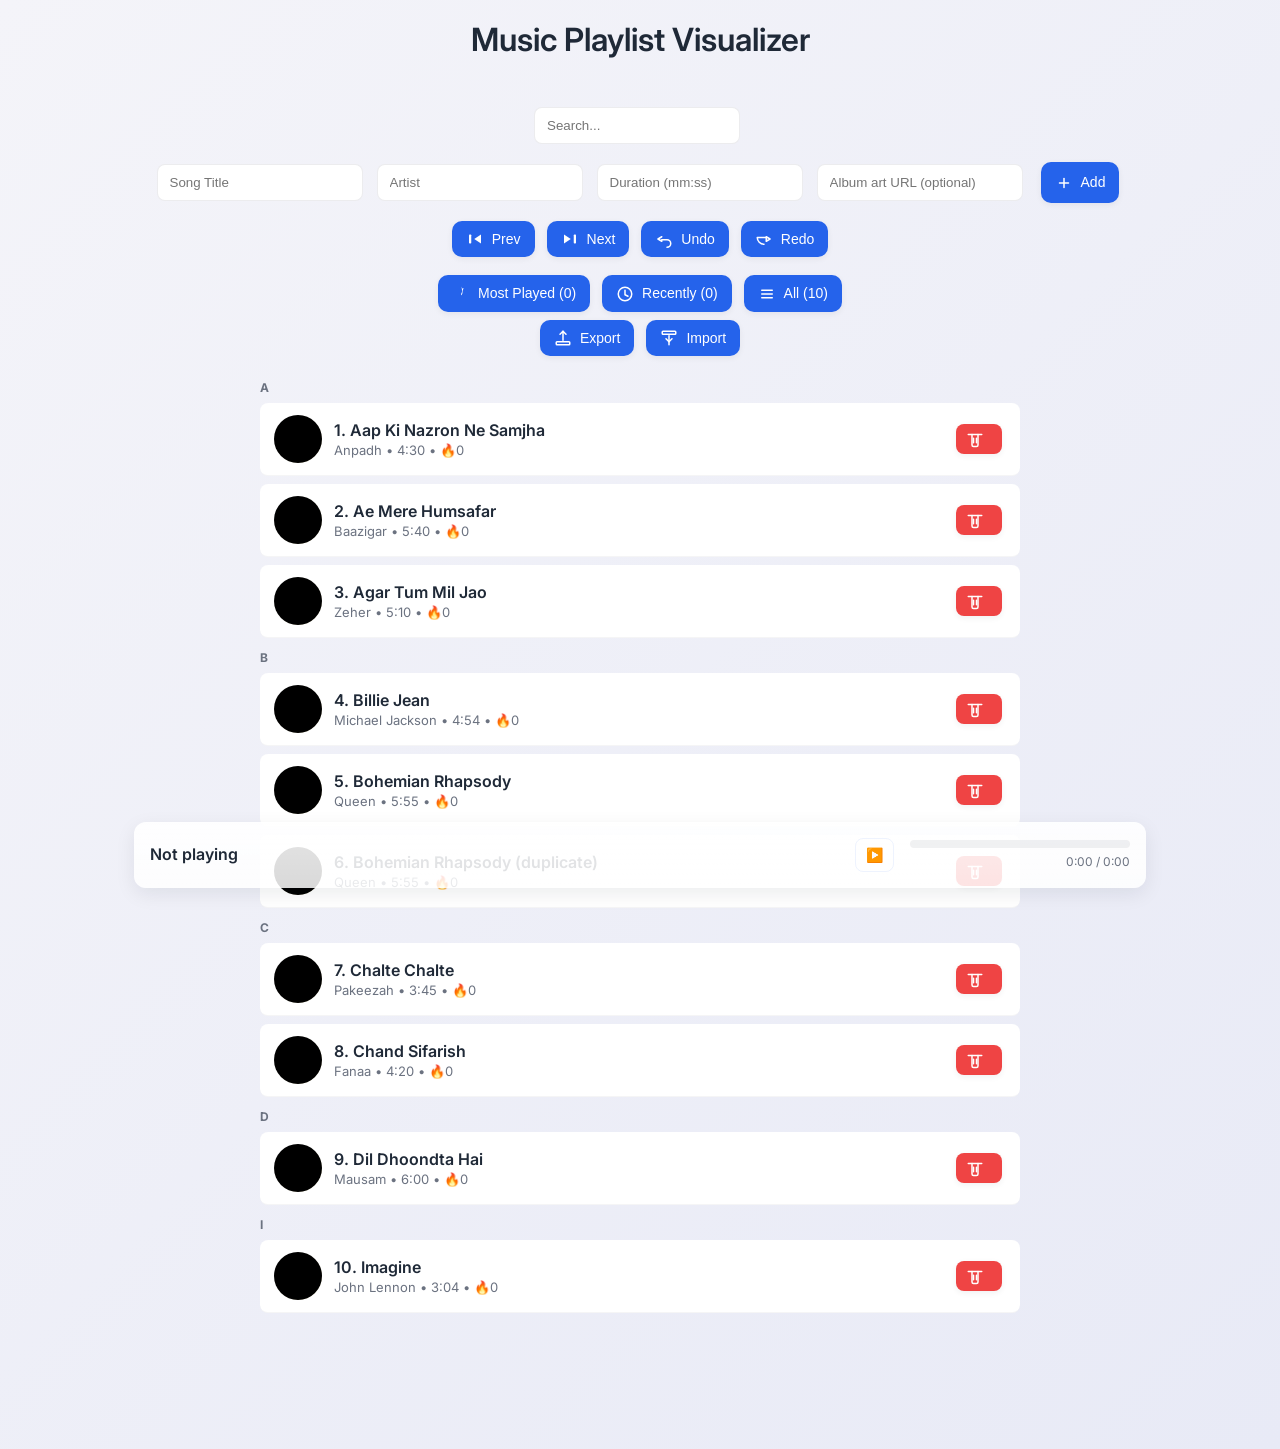
<file: index.html>
<!DOCTYPE html>
<html lang="en">
<head>
  <meta charset="UTF-8">
  <meta name="viewport" content="width=device-width,initial-scale=1">
  <title>Music Playlist Visualizer</title>
  <meta name="description" content="A lightweight music playlist visualizer with search, filters and playback controls.">
    <link rel="icon" href="favicon.ico">
    <meta property="og:title" content="Music Playlist Visualizer">
    <meta property="og:description" content="A lightweight music playlist visualizer with search, filters and playback controls.">
  <link href="https://fonts.googleapis.com/css2?family=Inter:wght@300;400;600;700&display=swap" rel="stylesheet">
  <link rel="stylesheet" href="styles.css">
</head>
<body>
  <!-- SVG icon sprite -->
  <svg aria-hidden="true" style="display:none">
    <symbol id="icon-search" viewBox="0 0 24 24"><circle cx="11" cy="11" r="6" stroke="currentColor" stroke-width="2" fill="none"/><line x1="21" y1="21" x2="16.65" y2="16.65" stroke="currentColor" stroke-width="2" stroke-linecap="round"/></symbol>
    <symbol id="icon-add" viewBox="0 0 24 24"><rect x="11" y="5" width="2" height="14" rx="1" fill="currentColor"/><rect x="5" y="11" width="14" height="2" rx="1" fill="currentColor"/></symbol>
    <symbol id="icon-prev" viewBox="0 0 24 24"><polygon points="11 12 20 18 20 6" fill="currentColor"/><rect x="4" y="6" width="3" height="12" rx="1" fill="currentColor"/></symbol>
    <symbol id="icon-next" viewBox="0 0 24 24"><polygon points="13 12 4 6 4 18" fill="currentColor"/><rect x="17" y="6" width="3" height="12" rx="1" fill="currentColor"/></symbol>
    <symbol id="icon-undo" viewBox="0 0 24 24"><path d="M9 9L4 12l5 3V13h7a5 5 0 0 1 0 10" fill="none" stroke="currentColor" stroke-width="2" stroke-linecap="round" stroke-linejoin="round"/></symbol>
    <symbol id="icon-redo" viewBox="0 0 24 24"><path d="M15 9l5 3-5 3v-5H3a9 9 0 0 0 9 9" fill="none" stroke="currentColor" stroke-width="2" stroke-linecap="round" stroke-linejoin="round"/></symbol>
    <symbol id="icon-fire" viewBox="0 0 24 24"><path d="M12 2s1.5 3 1.5 5.5S12 11 12 13s2-1 2-3 1.5-6 1.5-6S12 6 12 2z" fill="currentColor"/></symbol>
    <symbol id="icon-clock" viewBox="0 0 24 24"><circle cx="12" cy="12" r="9" stroke="currentColor" stroke-width="2" fill="none"/><path d="M12 7v6l4 2" stroke="currentColor" stroke-width="2" stroke-linecap="round" stroke-linejoin="round" fill="none"/></symbol>
    <symbol id="icon-all" viewBox="0 0 24 24"><rect x="4" y="6" width="16" height="2" rx="1" fill="currentColor"/><rect x="4" y="11" width="16" height="2" rx="1" fill="currentColor"/><rect x="4" y="16" width="16" height="2" rx="1" fill="currentColor"/></symbol>
    <symbol id="icon-export" viewBox="0 0 24 24"><path d="M12 3v12" stroke="currentColor" stroke-width="2" stroke-linecap="round" stroke-linejoin="round" fill="none"/><path d="M8 7l4-4 4 4" stroke="currentColor" stroke-width="2" stroke-linecap="round" stroke-linejoin="round" fill="none"/><rect x="3" y="17" width="18" height="4" rx="1" fill="none" stroke="currentColor" stroke-width="2"/></symbol>
    <symbol id="icon-import" viewBox="0 0 24 24"><path d="M12 21V9" stroke="currentColor" stroke-width="2" stroke-linecap="round" stroke-linejoin="round" fill="none"/><path d="M16 13l-4 4-4-4" stroke="currentColor" stroke-width="2" stroke-linecap="round" stroke-linejoin="round" fill="none"/><rect x="3" y="3" width="18" height="4" rx="1" fill="none" stroke="currentColor" stroke-width="2"/></symbol>
    <symbol id="icon-play" viewBox="0 0 24 24"><polygon points="5 3 19 12 5 21" fill="currentColor"/></symbol>
    <symbol id="icon-pause" viewBox="0 0 24 24"><rect x="6" y="4" width="4" height="16" rx="1" fill="currentColor"/><rect x="14" y="4" width="4" height="16" rx="1" fill="currentColor"/></symbol>
    <symbol id="icon-delete" viewBox="0 0 24 24"><path d="M3 6h18" stroke="currentColor" stroke-width="2" stroke-linecap="round"/><path d="M8 6v14a2 2 0 0 0 2 2h4a2 2 0 0 0 2-2V6" stroke="currentColor" stroke-width="2" stroke-linecap="round" stroke-linejoin="round" fill="none"/><path d="M10 11v6M14 11v6" stroke="currentColor" stroke-width="2" stroke-linecap="round"/></symbol>
  </svg>
  <header>
    <h1>Music Playlist Visualizer</h1>
  </header>

  <main>
    <div class="container">
    <section class="controls">
      <input type="text" id="search" placeholder="Search..." aria-label="Search songs">
      <div class="add-row">
        <input type="text" id="title" placeholder="Song Title">
        <input type="text" id="artist" placeholder="Artist">
        <input type="text" id="duration" placeholder="Duration (mm:ss)">
        <input type="text" id="art" placeholder="Album art URL (optional)">
        <button id="addBtn" aria-label="Add song"><svg class="icon"><use href="#icon-add"></use></svg><span class="btn-label">Add</span></button>
      </div>

      <div class="playback-row">
        <button id="prevBtn" aria-label="Previous"><svg class="icon"><use href="#icon-prev"></use></svg><span class="btn-label">Prev</span></button>
        <button id="nextBtn" aria-label="Next"><svg class="icon"><use href="#icon-next"></use></svg><span class="btn-label">Next</span></button>
        <button id="undoBtn" aria-label="Undo"><svg class="icon"><use href="#icon-undo"></use></svg><span class="btn-label">Undo</span></button>
        <button id="redoBtn" aria-label="Redo"><svg class="icon"><use href="#icon-redo"></use></svg><span class="btn-label">Redo</span></button>
      </div>

      <div class="filter-row">
        <button id="mostPlayedBtn" aria-pressed="false"><svg class="icon"><use href="#icon-fire"></use></svg><span class="btn-label">Most Played</span></button>
        <button id="recentlyPlayedBtn" aria-pressed="false"><svg class="icon"><use href="#icon-clock"></use></svg><span class="btn-label">Recently</span></button>
        <button id="allBtn" aria-pressed="true"><svg class="icon"><use href="#icon-all"></use></svg><span class="btn-label">All</span></button>
      </div>

      <div class="io-row">
        <button id="exportBtn" aria-label="Export"><svg class="icon"><use href="#icon-export"></use></svg><span class="btn-label">Export</span></button>
        <button id="importBtn" aria-label="Import"><svg class="icon"><use href="#icon-import"></use></svg><span class="btn-label">Import</span></button>
        <input id="importFile" type="file" accept="application/json" style="display:none">
      </div>
    </section>

    <!-- Templates for rendering -->
    <template id="alpha-template">
      <div class="alphabet" role="separator"></div>
    </template>

    <template id="song-template">
      <div class="song" role="listitem" tabindex="0">
        <div class="left-wrap">
          <img class="thumb" src="" alt="album art">
          <div class="meta">
            <div class="title"></div>
            <div class="sub"></div>
          </div>
        </div>
        <button class="delete-btn" aria-label="Delete song"><svg class="icon"><use href="#icon-delete"></use></svg></button>
      </div>
    </template>

    <section class="playlist" id="playlist" aria-live="polite"></section>
    </div>
  </main>

  <section class="now-playing" id="nowPlaying" aria-live="polite">
    <div class="now-playing-inner container">
      <div class="np-left">
        <div class="np-title" id="nowPlayingTitle">Not playing</div>
        <div class="np-artist" id="nowPlayingArtist"></div>
      </div>
      <div class="np-controls">
        <button id="playPauseBtn" aria-label="Play" class="icon-btn">▶️</button>
        <div class="progress-wrap">
          <div id="progressBar" class="progress-bar" role="progressbar" aria-valuemin="0" aria-valuemax="100" aria-valuenow="0">
            <div id="progressFill" class="progress"></div>
          </div>
          <div class="time"><span id="timeElapsed">0:00</span> / <span id="timeDuration">0:00</span></div>
        </div>
      </div>
    </div>
  </section>

  <audio id="audio" preload="metadata"></audio>

  <div id="toastContainer" class="toast-container" aria-live="polite" aria-atomic="true"></div>

  <script src="script.js" defer></script>
  <script type="module" src="main.js"></script>
</body>
</html>
</file>
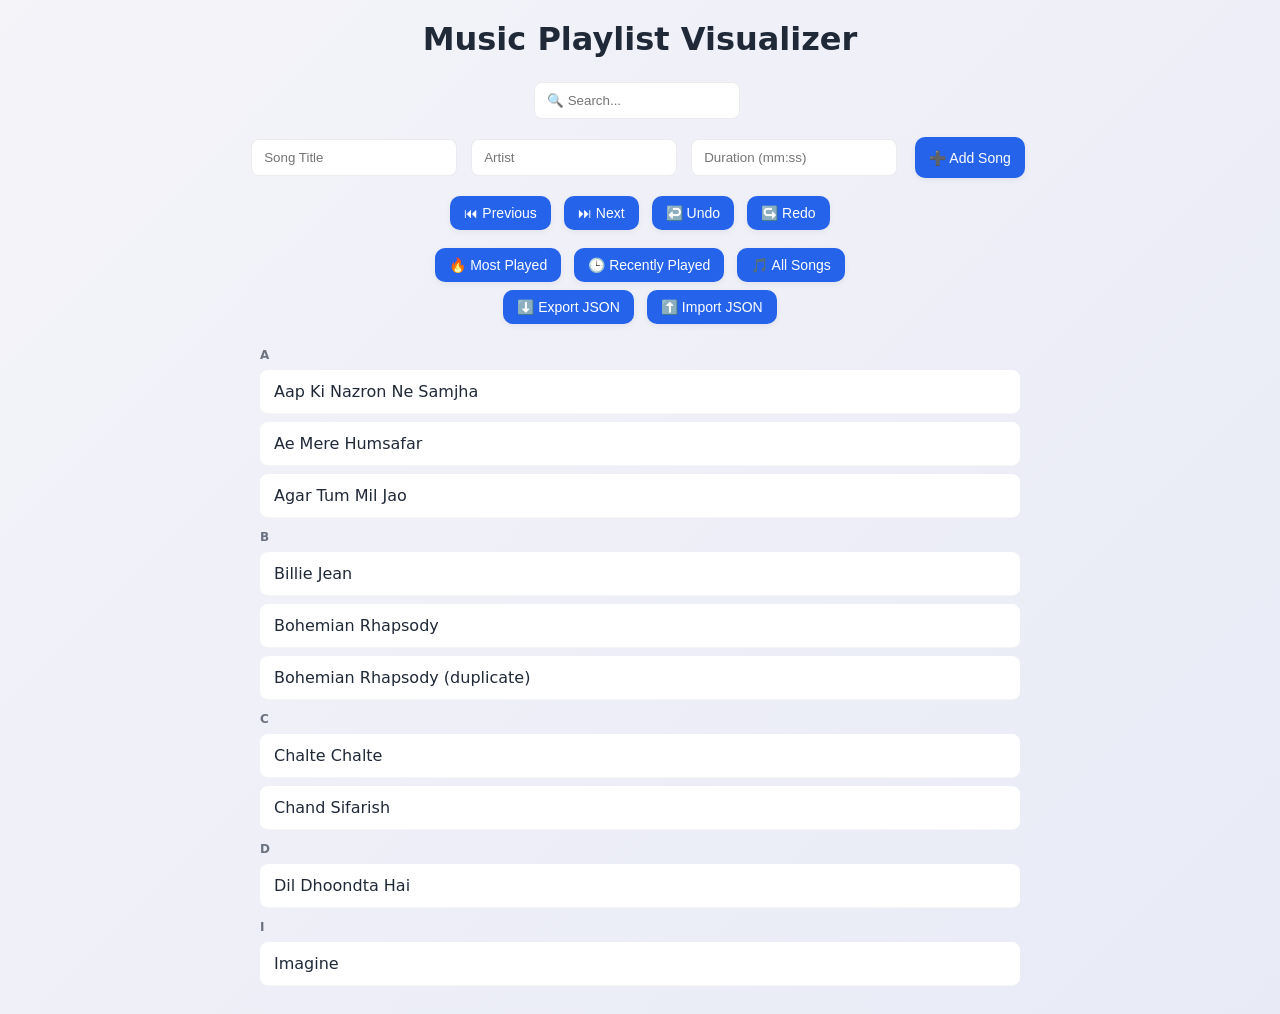
<file: index.html.html>
<!DOCTYPE html>
<html lang="en">
<head>
  <meta charset="UTF-8">
  <meta name="viewport" content="width=device-width,initial-scale=1">
  <title>Music Playlist Visualizer</title>
  <link rel="stylesheet" href="styles.css">
</head>
<body>
  <header>
    <h1>Music Playlist Visualizer</h1>
  </header>

  <main>
    <section class="controls">
      <input type="text" id="search" placeholder="🔍 Search...">
      <div class="add-row">
        <input type="text" id="title" placeholder="Song Title">
        <input type="text" id="artist" placeholder="Artist">
        <input type="text" id="duration" placeholder="Duration (mm:ss)">
        <button id="addBtn">➕ Add Song</button>
      </div>

      <div class="playback-row">
        <button id="prevBtn">⏮ Previous</button>
        <button id="nextBtn">⏭ Next</button>
        <button id="undoBtn">↩️ Undo</button>
        <button id="redoBtn">↪️ Redo</button>
      </div>

      <div class="filter-row">
        <button id="mostPlayedBtn">🔥 Most Played</button>
        <button id="recentlyPlayedBtn">🕒 Recently Played</button>
        <button id="allBtn">🎵 All Songs</button>
      </div>

      <div class="io-row">
        <button id="exportBtn">⬇️ Export JSON</button>
        <button id="importBtn">⬆️ Import JSON</button>
        <input id="importFile" type="file" accept="application/json" style="display:none">
      </div>
    </section>

    <section class="playlist" id="playlist" aria-live="polite"></section>
  </main>

  <script src="script.js" defer></script>
</body>
</html>
</file>
<file: styles.css>
:root{
	--bg-gradient: linear-gradient(135deg,#f4f4f9,#e8eaf6);
	--color-text: #1f2937;
	--color-muted: #6b7280;
	--color-primary: #2563eb;
	--color-accent: #10b981;
	--color-danger: #ef4444;
	--surface: #ffffff;
	--radius: 10px;
	--shadow-sm: 0 2px 6px rgba(16,24,40,0.06);
	--shadow-md: 0 6px 20px rgba(16,24,40,0.08);
	--gap: 12px;
	--max-width: 980px;
	--container-padding: 24px;
	--base-font-size: 16px;
}

/* Base layout and typography */
body {
	font-family: Inter, "Segoe UI", system-ui, -apple-system, "Helvetica Neue", Arial;
	font-size: var(--base-font-size);
	color: var(--color-text);
	text-align: center;
	background: var(--bg-gradient);
	margin: 0;
	padding: 20px;
}

/* centered container */
.container{ max-width: var(--max-width); margin: 0 auto; padding: var(--container-padding); }

header h1 { color: var(--color-text); margin: 0 0 18px 0; font-weight:600; }
.controls { width:100%; margin: 0 auto 12px; }
.controls input[type="text"]{ padding:10px 12px; margin:6px 6px 6px 0; border-radius:8px; border:1px solid rgba(15,23,42,0.08); outline:none; min-width:180px; }
.add-row{ display:flex; flex-wrap:wrap; justify-content:center; gap:8px; margin-top:8px; }
.playback-row, .filter-row{ margin-top:10px; }
button{ padding:9px 14px; margin:4px; border:none; border-radius:var(--radius); background:var(--color-primary); color:white; font-size:14px; cursor:pointer; box-shadow:var(--shadow-sm); transition:transform .12s ease, box-shadow .12s ease, background .12s ease; }
button:hover{ transform:translateY(-2px); box-shadow:var(--shadow-md); }
button:active{ transform:translateY(0); }
.delete-btn{ background:var(--color-danger); font-size:12px; padding:6px 10px; border-radius:8px; }
.playlist{ margin-top:20px; display:block; max-width:760px; margin-left:auto; margin-right:auto; text-align:left; }
.alphabet{ font-size:12px; font-weight:700; color:var(--color-muted); margin-top:12px; }
.song{ padding:12px 14px; border-bottom:1px solid rgba(15,23,42,0.04); display:flex; justify-content:space-between; align-items:center; background:var(--surface); border-radius:8px; margin:8px 0; transition:background .18s ease, transform .12s ease, box-shadow .12s ease; box-shadow: none; }
.song:hover{ transform:translateY(-2px); background: #f7fff0; box-shadow: var(--shadow-sm); }
.current{ background:#fffbeb !important; box-shadow:0 8px 24px rgba(250,200,30,0.08); }
.empty-message{ font-size:14px; color:var(--color-muted); margin:10px 0; font-style:italic; text-align:center; }
@media (max-width:640px){ .add-row{ flex-direction:column; align-items:stretch; } .playlist{ padding:0 12px; } }

/* Now playing bar */
.now-playing{ position: sticky; bottom: 12px; left: 0; right: 0; display:block; margin-top:18px; }
.now-playing-inner{ display:flex; align-items:center; justify-content:space-between; gap:16px; background: linear-gradient(180deg, rgba(255,255,255,0.9), rgba(255,255,255,0.85)); padding:12px 16px; border-radius:12px; box-shadow: var(--shadow-md); }
.now-playing .np-left{ text-align:left; flex:1 1 auto; }
.now-playing .np-title{ font-weight:600; color:var(--color-text); }
.now-playing .np-artist{ font-size:13px; color:var(--color-muted); margin-top:2px; }
.now-playing .np-controls{ display:flex; align-items:center; gap:12px; }
.icon-btn{ background:transparent; color:var(--color-primary); padding:8px 10px; border-radius:8px; border:1px solid rgba(37,99,235,0.08); box-shadow:none; }
.progress-wrap{ display:flex; flex-direction:column; align-items:flex-end; min-width:220px; }
.progress-bar{ width:220px; height:8px; background: rgba(15,23,42,0.06); border-radius:999px; overflow:hidden; cursor:pointer; }
.progress{ width:0%; height:100%; background: var(--color-accent); transition:width .12s linear; }
.time{ font-size:12px; color:var(--color-muted); margin-top:6px; }

@media (max-width:640px){ .now-playing-inner{ flex-direction:column; align-items:stretch; } .progress-wrap{ min-width:100%; } }

/* icon sizing */
.icon{ width:18px; height:18px; display:inline-block; vertical-align:middle; margin-right:8px; fill:currentColor; stroke:none; }
.btn-label{ vertical-align:middle; }

/* Toasts */
.toast-container{ position: fixed; right: 16px; bottom: 16px; display:flex; flex-direction:column; gap:10px; z-index:9999; }
.toast{ background:var(--surface); padding:10px 14px; border-radius:10px; box-shadow:var(--shadow-md); display:flex; gap:12px; align-items:center; min-width:220px; }
.toast .toast-msg{ flex:1 1 auto; color:var(--color-text); }
.toast .toast-actions{ display:flex; gap:8px; }
.toast .undo-btn{ background:transparent; border:1px solid rgba(16,24,40,0.06); padding:6px 10px; border-radius:8px; cursor:pointer; }

/* playlist thumbnail */
.song .left-wrap{ display:flex; align-items:center; gap:12px; flex:1 1 auto; }
.song .thumb{ width:48px; height:48px; border-radius:50%; object-fit:cover; background: linear-gradient(135deg,#eef2ff,#fef3c7); flex:0 0 48px; }
.song .meta{ display:flex; flex-direction:column; }
.song .meta .title{ font-weight:600; color:var(--color-text); }
.song .meta .sub{ font-size:13px; color:var(--color-muted); margin-top:2px; }

/* Drag state */
.song.drag-over{ outline: 2px dashed rgba(37,99,235,0.22); transform: translateY(-6px); }
.song.dragging{ opacity: 0.5; }

/* focus for accessibility */
.song:focus{ outline: 3px solid rgba(37,99,235,0.18); box-shadow: 0 6px 18px rgba(37,99,235,0.06); }

/* validation messages (used for inline feedback if needed) */
.validation-msg{ color: var(--color-danger); font-size:13px; margin-top:6px; }
</file>
